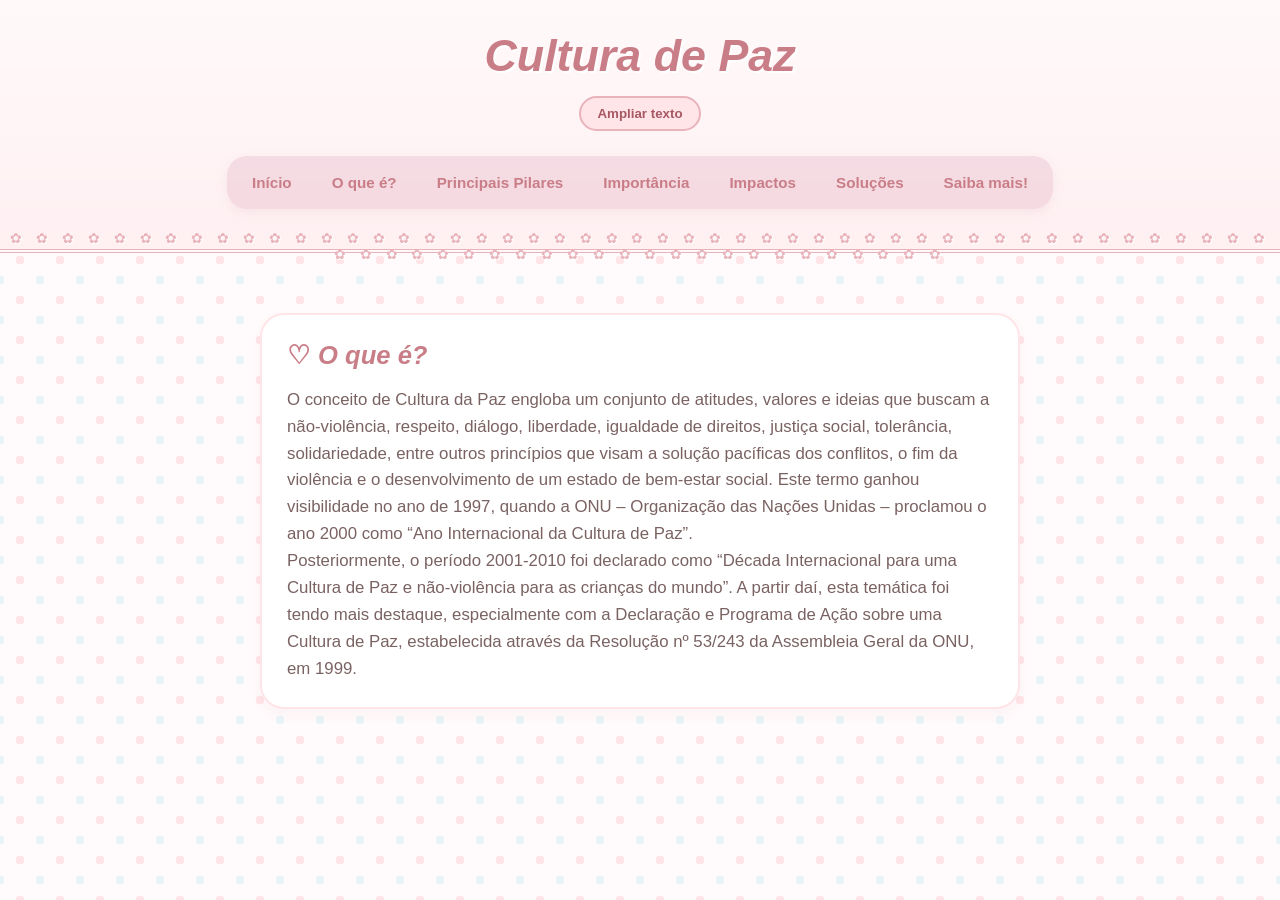
<file: pagina1.html>
<!DOCTYPE html>
<html lang="pt-BR">
<head>
  <meta charset="UTF-8">
  <meta name="viewport" content="width=device-width, initial-scale=1.0">
  <title>Paz em Pauta</title>
  <link rel="stylesheet" href="style.css">
  <script src="script.js" defer></script>
</head>
<body>
    
  <!-- Cabeçalho !-->

  <header>
    
      <h1><i>Cultura de Paz</i></h1>
    
      <!-- Botão de Acessibilidade !-->

      <div class="acessibilidade-container">
          <button type="button" id="botao-fonte" aria-pressed="false">Ampliar texto</button>
      </div>

      <!-- Menu de Navegação !-->

      <nav>
          <ul>
              <li><a href="index.html">Início</a></li>

              <li><a href="pagina1.html">O que é?</a></li>
              <li><a href="pagina2.html">Principais Pilares</a></li>
              <li><a href="pagina3.html">Importância</a></li>
              <li><a href="pagina4.html">Impactos</a></li>
              <li><a href="pagina5.html">Soluções</a></li>
              <li><a href="pagina6.html">Saiba mais!</a></li>
          </ul>
      </nav>
  </header>

  <article>

       <!-- O que é !-->

    <section id="o-que-e">
          <h3><i>O que é?</i></h3>
          <p>O conceito de Cultura da Paz engloba um conjunto de atitudes, valores e ideias que buscam a não-violência, respeito, diálogo, liberdade, igualdade de direitos, justiça social, tolerância, solidariedade, entre outros princípios que visam a solução pacíficas dos conflitos, o fim da violência e o desenvolvimento de um estado de bem-estar social.
Este termo ganhou visibilidade no ano de 1997, quando a ONU – Organização das Nações Unidas – proclamou o ano 2000 como “Ano Internacional da Cultura de Paz”. <br> Posteriormente, o período 2001-2010 foi declarado como “Década Internacional para uma Cultura de Paz e não-violência para as crianças do mundo”. A partir daí, esta temática foi tendo mais destaque, especialmente com a Declaração e Programa de Ação sobre uma Cultura de Paz, estabelecida através da Resolução nº 53/243 da Assembleia Geral da ONU, em 1999.</p>
          
      </section>

</article>

</body>
</html>
</file>
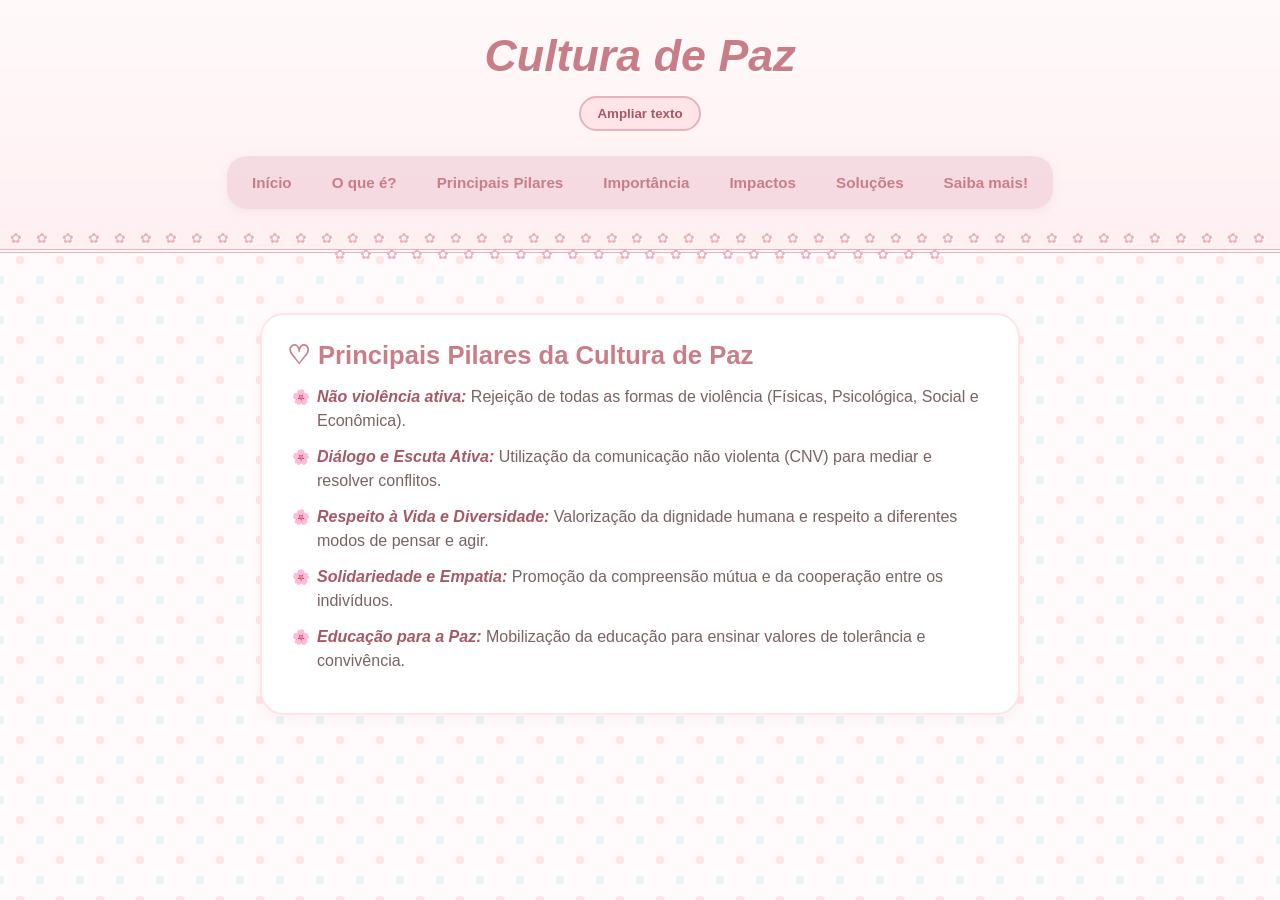
<file: pagina2.html>
<!DOCTYPE html>
<html lang="pt-BR">
<head>
  <meta charset="UTF-8">
  <meta name="viewport" content="width=device-width, initial-scale=1.0">
  <title>Paz em Pauta</title>
  <link rel="stylesheet" href="style.css">
  <script src="script.js" defer></script>
</head>
<body>
    
  <!-- Cabeçalho !-->

  <header>
    
      <h1><i>Cultura de Paz</i></h1>
    
      <!-- Botão de Acessibilidade !-->

      <div class="acessibilidade-container">
          <button type="button" id="botao-fonte" aria-pressed="false">Ampliar texto</button>
      </div>

      <!-- Menu de Navegação !-->

      <nav>
          <ul>
              <li><a href="index.html">Início</a></li>

              <li><a href="pagina1.html">O que é?</a></li>
              <li><a href="pagina2.html">Principais Pilares</a></li>
              <li><a href="pagina3.html">Importância</a></li>
              <li><a href="pagina4.html">Impactos</a></li>
              <li><a href="pagina5.html">Soluções</a></li>
              <li><a href="pagina6.html">Saiba mais!</a></li>
          </ul>
      </nav>
  </header>

  <article>

       <!-- Pilares !-->

       <section id="pilares">

          <h3>Principais Pilares da Cultura de Paz</h3>
          <ul>
              <li><b><i>Não violência ativa:</i></b> Rejeição de todas as formas de violência (Físicas, Psicológica, Social e Econômica).</li>
              <li><b><i>Diálogo e Escuta Ativa:</i></b> Utilização da comunicação não violenta (CNV) para mediar e resolver conflitos.</li>
              <li><b><i>Respeito à Vida e Diversidade:</i></b> Valorização da dignidade humana e respeito a diferentes modos de pensar e agir.</li>
              <li><b><i>Solidariedade e Empatia:</i></b> Promoção da compreensão mútua e da cooperação entre os indivíduos.</li>
              <li><b><i>Educação para a Paz:</i></b> Mobilização da educação para ensinar valores de tolerância e convivência.</li>
          </ul>

      </section>

</article>

</body>
</html>
</file>
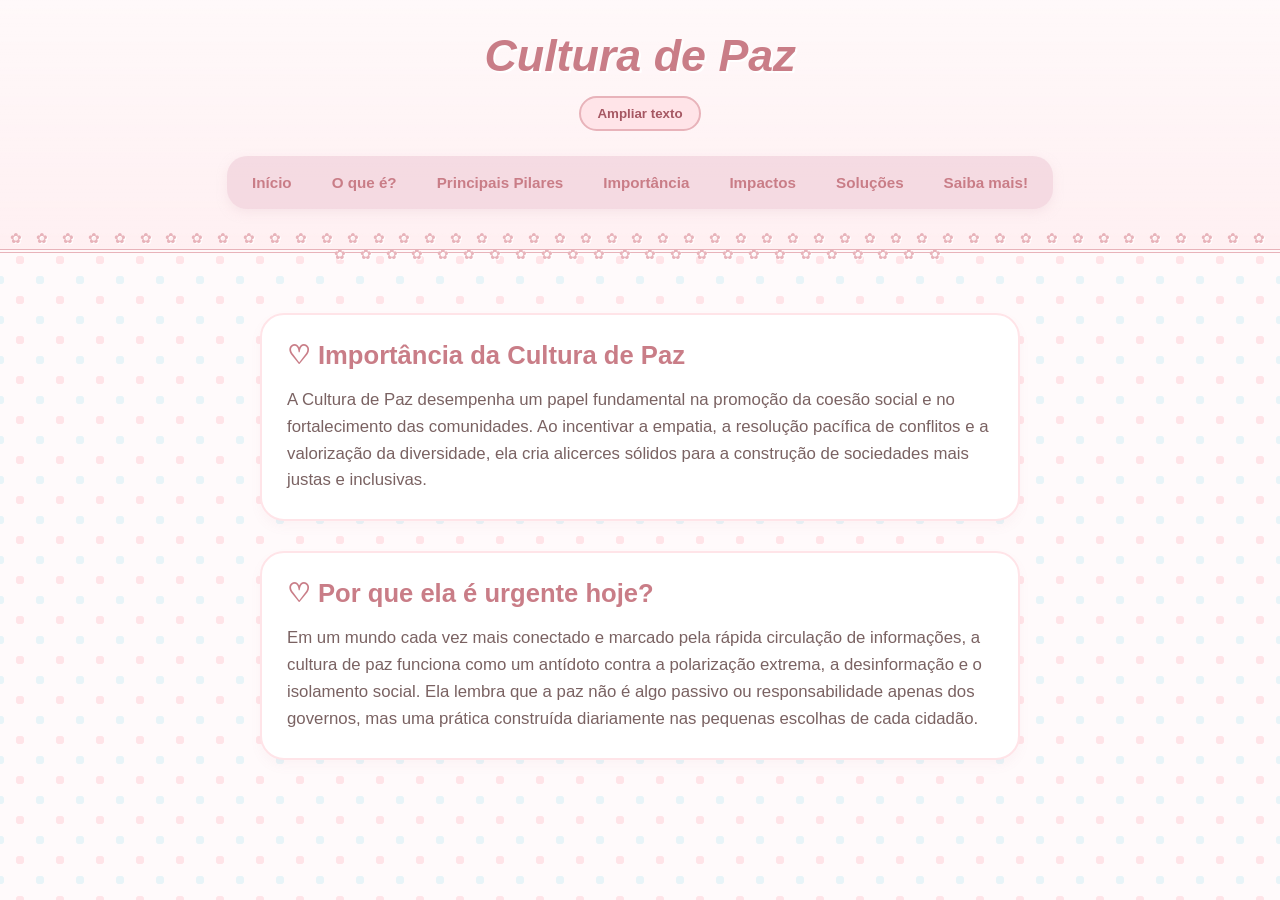
<file: pagina3.html>
<!DOCTYPE html>
<html lang="pt-BR">
<head>
  <meta charset="UTF-8">
  <meta name="viewport" content="width=device-width, initial-scale=1.0">
  <title>Paz em Pauta</title>
  <link rel="stylesheet" href="style.css">
  <script src="script.js" defer></script>
</head>
<body>
    
  <!-- Cabeçalho !-->

  <header>
    
      <h1><i>Cultura de Paz</i></h1>
    
      <!-- Botão de Acessibilidade !-->

      <div class="acessibilidade-container">
          <button type="button" id="botao-fonte" aria-pressed="false">Ampliar texto</button>
      </div>

      <!-- Menu de Navegação !-->

      <nav>
          <ul>
              <li><a href="index.html">Início</a></li>

              <li><a href="pagina1.html">O que é?</a></li>
              <li><a href="pagina2.html">Principais Pilares</a></li>
              <li><a href="pagina3.html">Importância</a></li>
              <li><a href="pagina4.html">Impactos</a></li>
              <li><a href="pagina5.html">Soluções</a></li>
              <li><a href="pagina6.html">Saiba mais!</a></li>
          </ul>
      </nav>

  </header>

  <article>

  <!-- Importância !-->

  <section id="importancia">

      <h3>Importância da Cultura de Paz</h3>
      <p>A Cultura de Paz desempenha um papel fundamental na promoção da coesão social e no fortalecimento das comunidades. Ao incentivar a empatia, a resolução pacífica de conflitos e a valorização da diversidade, ela cria alicerces sólidos para a construção de sociedades mais justas e inclusivas.</p>
  
    </section>

     <section id="importancia">

      <h3>Por que ela é urgente hoje?</h3>
      <p>Em um mundo cada vez mais conectado e marcado pela rápida circulação de informações, a cultura de paz funciona como um antídoto contra a polarização extrema, a desinformação e o isolamento social. Ela lembra que a paz não é algo passivo ou responsabilidade apenas dos governos, mas uma prática construída diariamente nas pequenas escolhas de cada cidadão.</p>
  
    </section>

  </article>

</body>
</html>
</file>
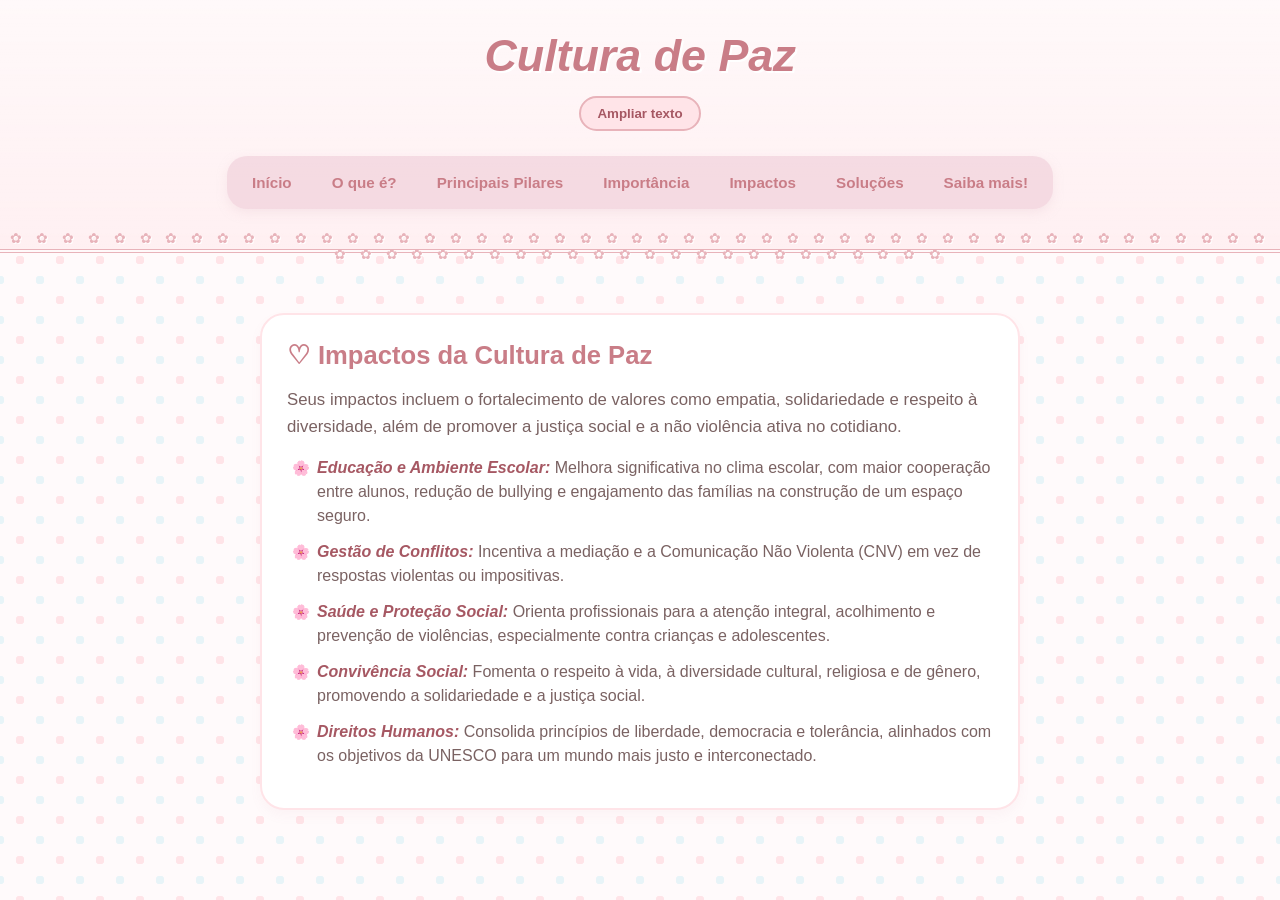
<file: pagina4.html>
<!DOCTYPE html>
<html lang="pt-BR">
<head>
  <meta charset="UTF-8">
  <meta name="viewport" content="width=device-width, initial-scale=1.0">
  <title>Paz em Pauta</title>
  <link rel="stylesheet" href="style.css">
  <script src="script.js" defer></script>
</head>
<body>
    
  <!-- Cabeçalho !-->

  <header>
    
      <h1><i>Cultura de Paz</i></h1>
    
      <!-- Botão de Acessibilidade !-->

      <div class="acessibilidade-container">
          <button type="button" id="botao-fonte" aria-pressed="false">Ampliar texto</button>
      </div>

      <!-- Menu de Navegação !-->

      <nav>
          <ul>
              <li><a href="index.html">Início</a></li>

              <li><a href="pagina1.html">O que é?</a></li>
              <li><a href="pagina2.html">Principais Pilares</a></li>
              <li><a href="pagina3.html">Importância</a></li>
              <li><a href="pagina4.html">Impactos</a></li>
              <li><a href="pagina5.html">Soluções</a></li>
              <li><a href="pagina6.html">Saiba mais!</a></li>
          </ul>
      </nav>
  </header>

  <article>

<!--  Impactos !-->

       <section id="impactos">
          <h3>Impactos da Cultura de Paz</h3>
          <p>Seus impactos incluem o fortalecimento de valores como empatia, solidariedade e respeito à diversidade, além de promover a justiça social e a não violência ativa no cotidiano.</p>
          <ul>
              <li><b><i>Educação e Ambiente Escolar:</i></b> Melhora significativa no clima escolar, com maior cooperação entre alunos, redução de bullying e engajamento das famílias na construção de um espaço seguro.</li>
              <li><b><i>Gestão de Conflitos:</i></b> Incentiva a mediação e a Comunicação Não Violenta (CNV) em vez de respostas violentas ou impositivas.</li>
              <li><b><i>Saúde e Proteção Social:</i></b> Orienta profissionais para a atenção integral, acolhimento e prevenção de violências, especialmente contra crianças e adolescentes.</li>
              <li><b><i>Convivência Social:</i></b> Fomenta o respeito à vida, à diversidade cultural, religiosa e de gênero, promovendo a solidariedade e a justiça social.</li>
              <li><b><i>Direitos Humanos:</i></b> Consolida princípios de liberdade, democracia e tolerância, alinhados com os objetivos da UNESCO para um mundo mais justo e interconectado.</li>
          </ul>
      </section>

  </article>

</body>
</html>
</file>
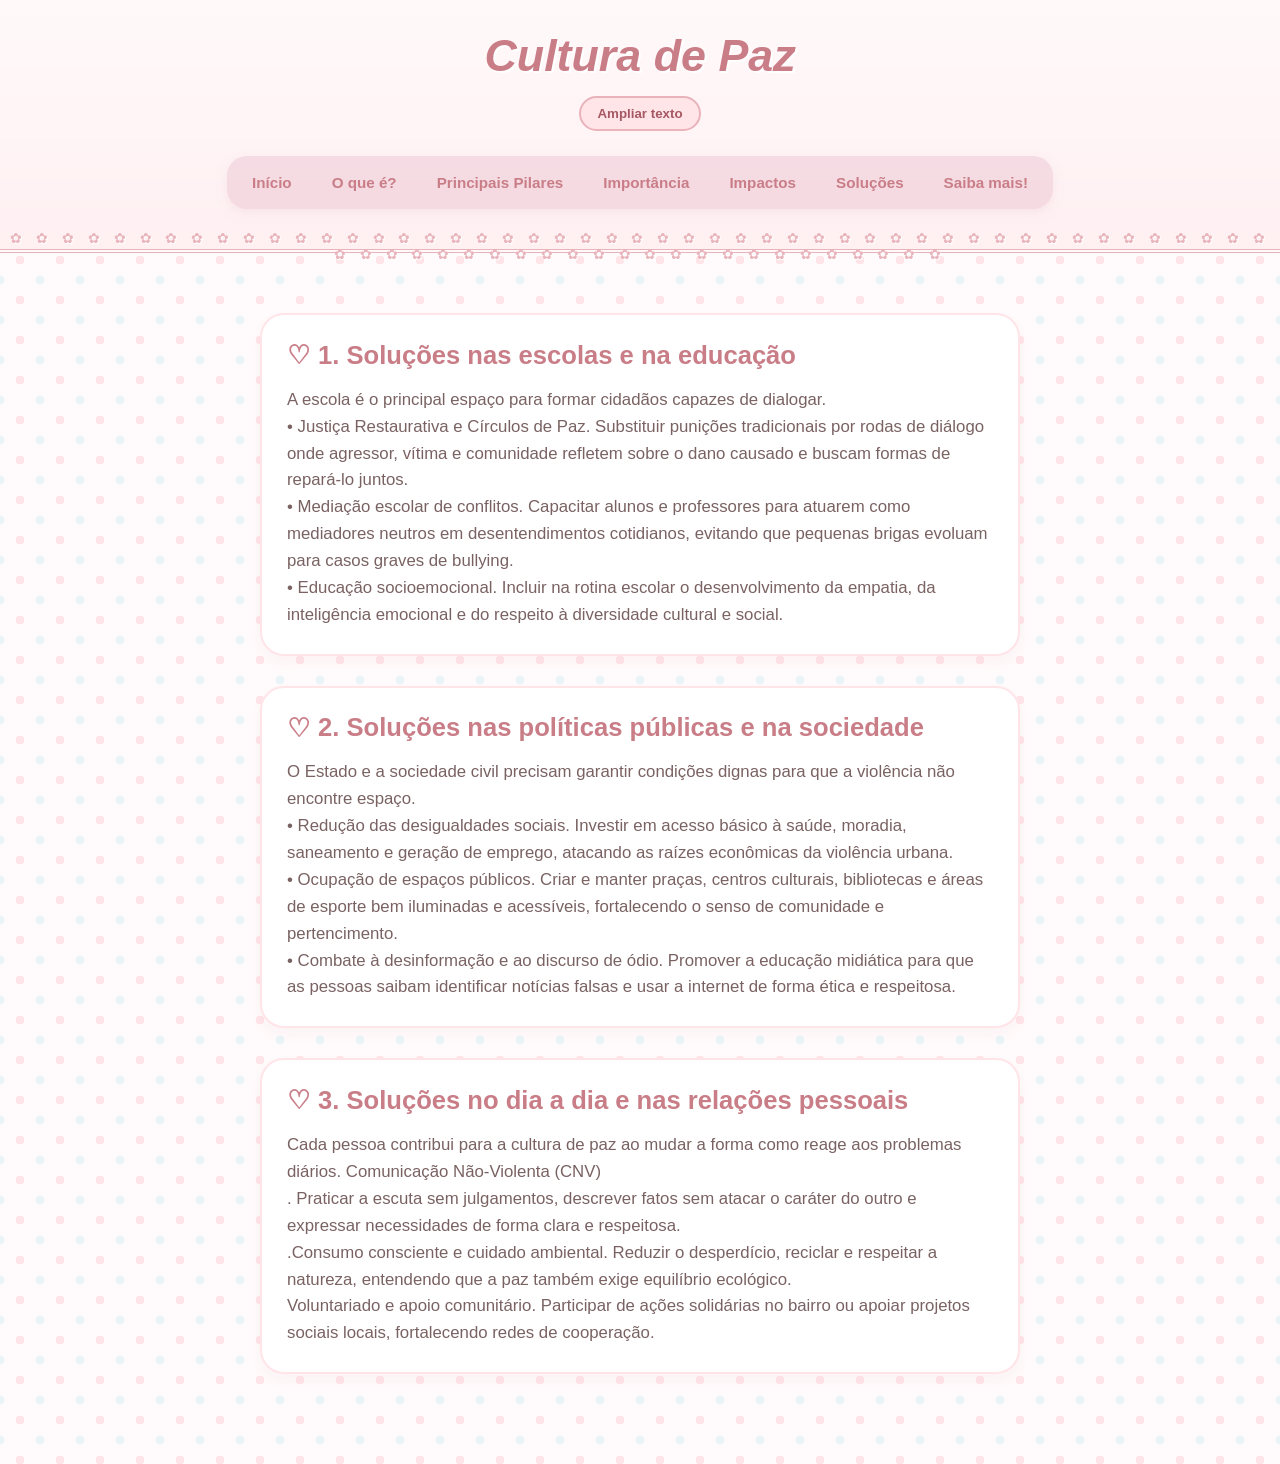
<file: pagina5.html>
<!DOCTYPE html>
<html lang="pt-BR">
<head>
  <meta charset="UTF-8">
  <meta name="viewport" content="width=device-width, initial-scale=1.0">
  <title>Paz em Pauta</title>
  <link rel="stylesheet" href="style.css">
  <script src="script.js" defer></script>
</head>
<body>
    
  <!-- Cabeçalho !-->

  <header>
    
      <h1><i>Cultura de Paz</i></h1>
    
      <!-- Botão de Acessibilidade !-->

      <div class="acessibilidade-container">
          <button type="button" id="botao-fonte" aria-pressed="false">Ampliar texto</button>
      </div>

      <!-- Menu de Navegação !-->

      <nav>
          <ul>
              <li><a href="index.html">Início</a></li>

              <li><a href="pagina1.html">O que é?</a></li>
              <li><a href="pagina2.html">Principais Pilares</a></li>
              <li><a href="pagina3.html">Importância</a></li>
              <li><a href="pagina4.html">Impactos</a></li>
              <li><a href="pagina5.html">Soluções</a></li>
              <li><a href="pagina6.html">Saiba mais!</a></li>
          </ul>
      </nav>
  </header>

  <article>

<!--  Soluções !-->

       <section id="solucoes">
          <h4>1. Soluções nas escolas e na educação </h4>
         <p>A escola é o principal espaço para formar cidadãos capazes de dialogar. <br>
            • Justiça Restaurativa e Círculos de Paz. Substituir punições tradicionais por rodas de diálogo onde agressor, vítima e comunidade refletem sobre o dano causado e buscam formas de repará-lo juntos. <br>
            • Mediação escolar de conflitos. Capacitar alunos e professores para atuarem como mediadores neutros em desentendimentos cotidianos, evitando que pequenas brigas evoluam para casos graves de bullying. <br>
            • Educação socioemocional. Incluir na rotina escolar o desenvolvimento da empatia, da inteligência emocional e do respeito à diversidade cultural e social. <br></p>
      </section>

        <section id="solucoes">
          <h4>2. Soluções nas políticas públicas e na sociedade </h4>
         <p>O Estado e a sociedade civil precisam garantir condições dignas para que a violência não encontre espaço. <br>
            • Redução das desigualdades sociais. Investir em acesso básico à saúde, moradia, saneamento e geração de emprego, atacando as raízes econômicas da violência urbana. <br>
            • Ocupação de espaços públicos. Criar e manter praças, centros culturais, bibliotecas e áreas de esporte bem iluminadas e acessíveis, fortalecendo o senso de comunidade e pertencimento. <br>
            • Combate à desinformação e ao discurso de ódio. Promover a educação midiática para que as pessoas saibam identificar notícias falsas e usar a internet de forma ética e respeitosa. <br>

      </section>

       <section id="solucoes">
          <h4>3. Soluções no dia a dia e nas relações pessoais</h4>
         <p>Cada pessoa contribui para a cultura de paz ao mudar a forma como reage aos problemas diários.
Comunicação Não-Violenta (CNV) <br>
. Praticar a escuta sem julgamentos, descrever fatos sem atacar o caráter do outro e expressar necessidades de forma clara e respeitosa. <br>
.Consumo consciente e cuidado ambiental. Reduzir o desperdício, reciclar e respeitar a natureza, entendendo que a paz também exige equilíbrio ecológico. <br>
Voluntariado e apoio comunitário. Participar de ações solidárias no bairro ou apoiar projetos sociais locais, fortalecendo redes de cooperação. <br>


      </section>

  </article>

</body>
</html>
</file>
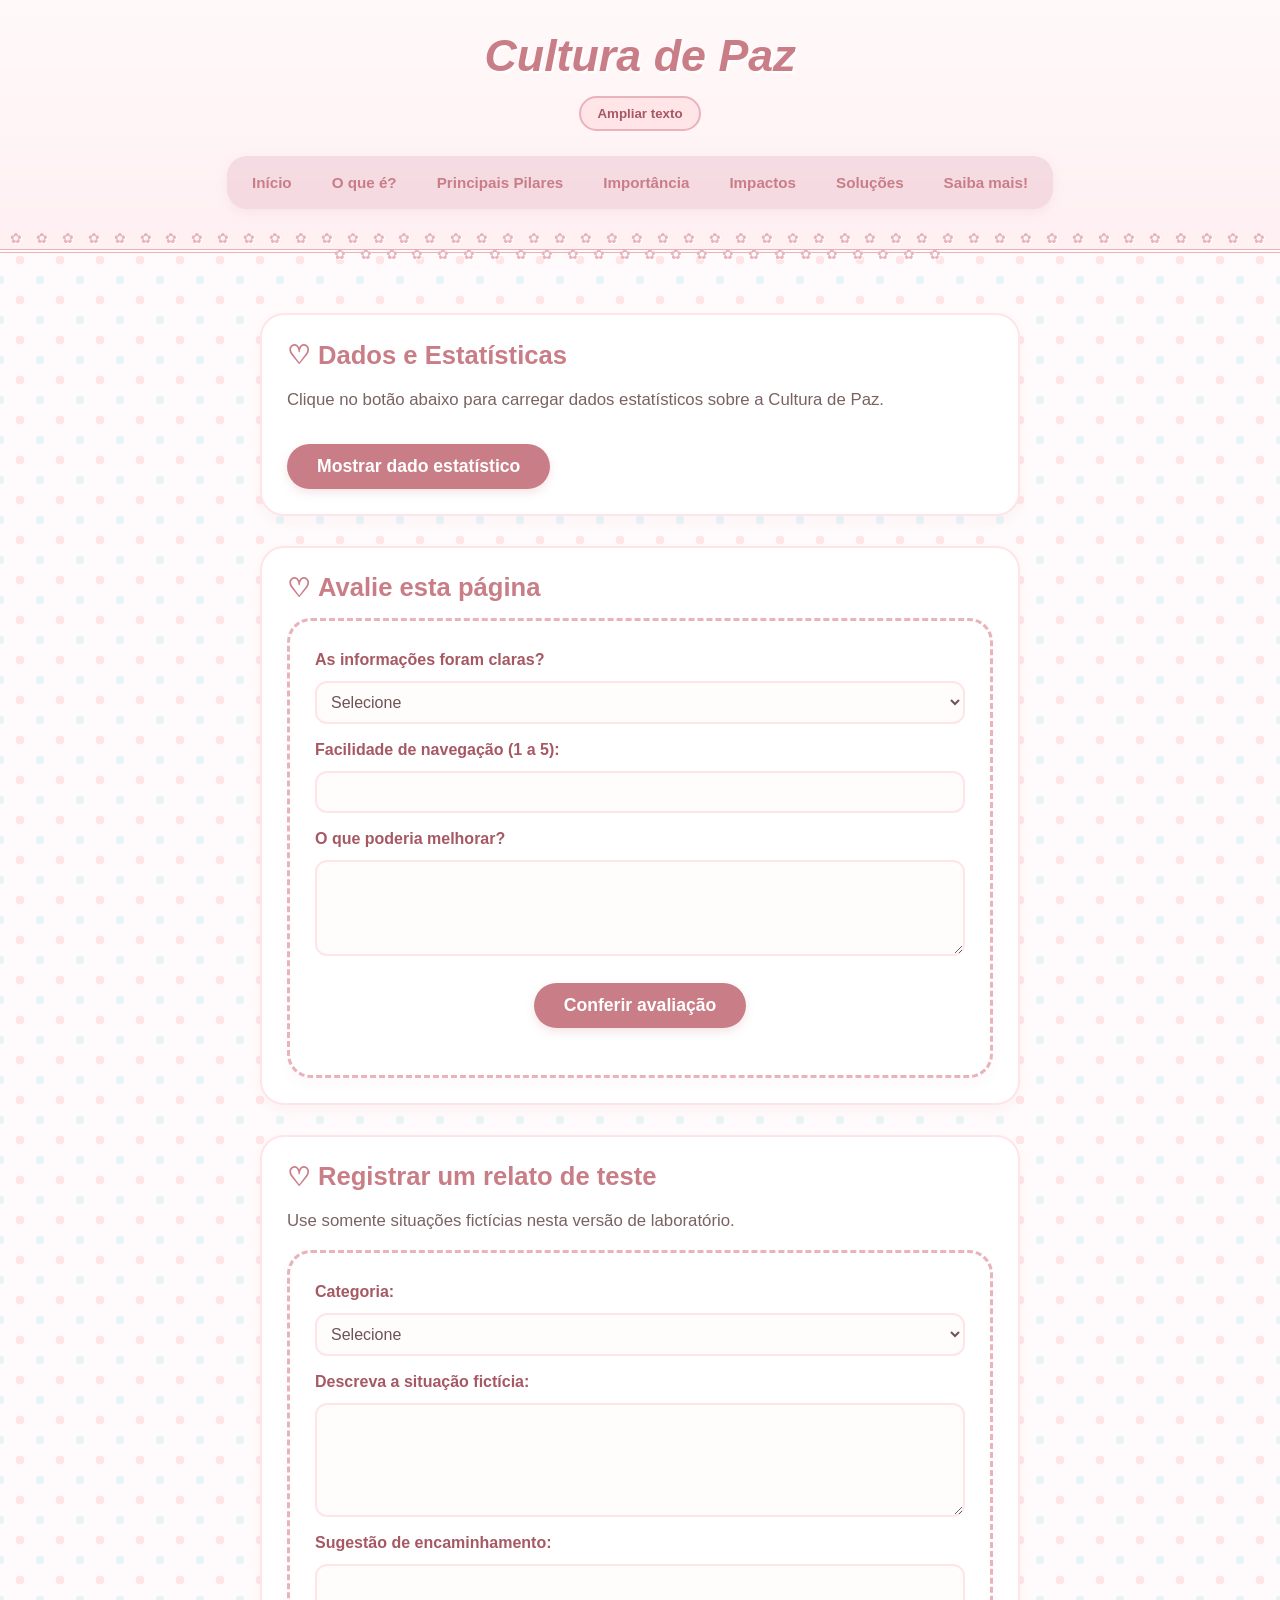
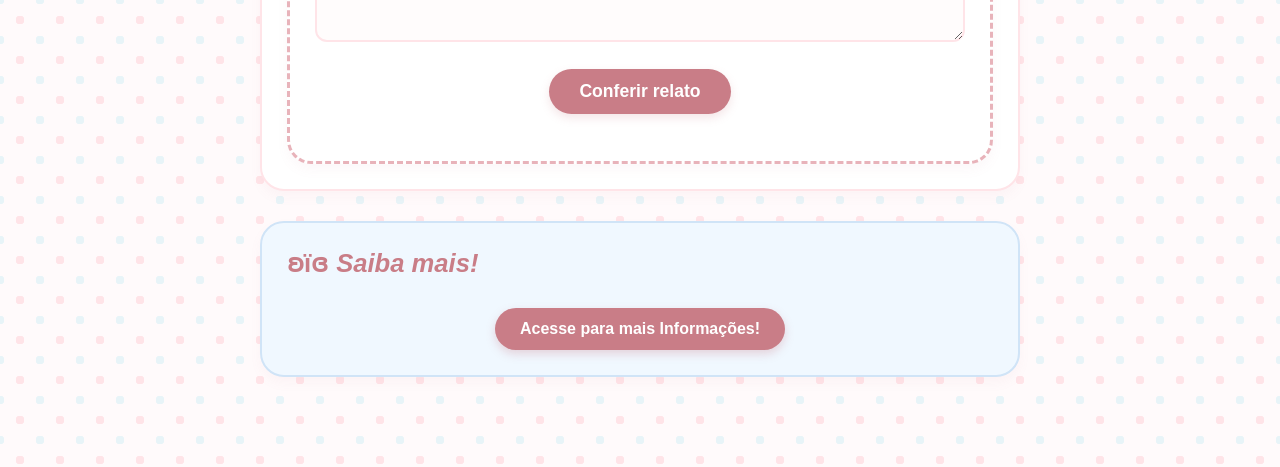
<file: pagina6.html>
<!DOCTYPE html>
<html lang="pt-BR">
<head>
 <meta charset="UTF-8">
 <meta name="viewport" content="width=device-width, initial-scale=1.0">
 <title>Paz em Pauta</title>
 <link rel="stylesheet" href="style.css">
 <script src="script.js" defer></script>
</head>
<body>
 


 <!-- Cabeçalho !-->


 <header>


     <h1><i>Cultura de Paz</i></h1>




     <!-- Botão de Acessibilidade !-->




     <div class="acessibilidade-container">
         <button type="button" id="botao-fonte" aria-pressed="false">Ampliar texto</button>
     </div>


     <!-- Menu de Navegação !-->


     <nav>
         <ul>
             <li><a href="index.html">Início</a></li>


             <li><a href="pagina1.html">O que é?</a></li>
             <li><a href="pagina2.html">Principais Pilares</a></li>
             <li><a href="pagina3.html">Importância</a></li>
             <li><a href="pagina4.html">Impactos</a></li>
             <li><a href="pagina5.html">Soluções</a></li>
             <li><a href="pagina6.html">Saiba mais!</a></li>
         </ul>
     </nav>
 </header>


 <article>




       <!-- Dados Quantitativos !-->


       <section id="dados-quantitativos" aria-labelledby="titulo-dados">
         <h3 id="titulo-dados">Dados e Estatísticas</h3>
         <p id="dado-destaque">Clique no botão abaixo para carregar dados estatísticos sobre a Cultura de Paz.</p>
         <button type="button" id="mostrar-dado">Mostrar dado estatístico</button>
     </section>




     <!-- Secção 7: Formulário de Avaliação da Página !-->


     <section aria-labelledby="titulo-avaliacao">


         <h3 id="titulo-avaliacao">Avalie esta página</h3>
       <form id="titulo-avaliacao" action="https://formspree.io/f/xrpqgekp" method="POST">
             <label for="clareza">As informações foram claras?</label>
             <select id="clareza" name="clareza" required>
                 <option value="">Selecione</option>
                 <option value="sim">Sim</option>
                 <option value="parcialmente">Parcialmente</option>
                 <option value="nao">Não</option>
             </select>


             <label for="nota">Facilidade de navegação (1 a 5):</label>
             <input id="nota" name="nota" type="number" min="1" max="5" required>


             <label for="sugestao">O que poderia melhorar?</label>
             <textarea id="sugestao" name="sugestao" rows="4" maxlength="500"></textarea>


             <button type="submit">Conferir avaliação</button>
             <p id="resultado-avaliacao" role="status" aria-live="polite"></p>
         </form>


     </section>




     <!-- Formulário de Relato Anónimo !-->


     <section aria-labelledby="titulo-relato">


         <h3 id="titulo-relato">Registrar um relato de teste</h3>
         <p>Use somente situações fictícias nesta versão de laboratório.</p>
         <form id="titulo-relato" action="https://formspree.io/f/xrpqgekp" method="POST">


             <label for="categoria">Categoria:</label>
             <select id="categoria" name="categoria" required>
                 <option value="">Selecione</option>
                 <option value="convivencia">Convivência</option>
                 <option value="ambiente-digital">Ambiente digital</option>
             </select>


             <label for="descricao">Descreva a situação fictícia:</label>
             <textarea id="descricao" name="descricao" rows="5" maxlength="1000" required></textarea>


             <label for="sugestao-relato">Sugestão de encaminhamento:</label>
             <textarea id="sugestao-relato" name="sugestao" rows="3" maxlength="500"></textarea>


             <button type="submit">Conferir relato</button>
             <p id="resultado-relato" role="status" aria-live="polite"></p>
         </form>
     </section>




     <!-- Saiba mais !-->


     <section id="saiba-mais">


         <h4><i>Saiba mais!</i></h4>
         <a href="https://www.ufrgs.br/das/wp-content/uploads/2022/04/Cartilha-Cultura-de-PAZ-Versao-Final-Revisada-e-Ajustada-06.04.2022.pdf" target="_blank" rel="noopener noreferrer">Acesse para mais Informações!</a>
   
       </section>


 </article>


</body>
</html>
</file>
<file: style.css>
* {
  box-sizing: border-box;
}


body.fonte-ampliada {
  font-size: 1.5rem;
}


body.fonte-ampliada * {
 font-size: inherit !important;
}


body.fonte-ampliada h1,
body.fonte-ampliada .titulo-central {
 font-size: 1.3em !important;
}


body {
  font-family: 'Quicksand', sans-serif;
  background-color: #fffafb;
  background-image: radial-gradient(#ffe4e8 15%, transparent 16%), radial-gradient(#e8f4f8 15%, transparent 16%);
  background-size: 40px 40px;
  background-position: 0 0, 20px 20px;
  color: #6e5454;
  margin: 0;
  padding: 0;
}


/* acessibilidade */

button:focus-visible, input:focus-visible, select:focus-visible, textarea:focus-visible, a:focus-visible {
  outline: 3px solid #c97d87;
  outline-offset: 3px;
}


/* Cabeçalho (Header) e Menu de Navegação (Nav)*/

header {
  background-color: #fff0f2;
  background-image: linear-gradient(to bottom, rgba(255,255,255,0.6), transparent);
  text-align: center;
  padding: 30px 20px 40px 20px;
  border-bottom: 4px double #e8b3ba;
  position: relative;
}


header::after {
  content: "  ✿  ✿  ✿  ✿  ✿  ✿  ✿  ✿  ✿  ✿  ✿  ✿  ✿  ✿  ✿  ✿  ✿  ✿  ✿  ✿  ✿  ✿  ✿  ✿  ✿  ✿  ✿  ✿  ✿  ✿  ✿  ✿  ✿  ✿  ✿  ✿  ✿  ✿  ✿  ✿  ✿  ✿  ✿  ✿  ✿  ✿  ✿  ✿  ✿  ✿  ✿  ✿  ✿  ✿  ✿  ✿  ✿  ✿  ✿  ✿  ✿  ✿  ✿  ✿  ✿  ✿  ✿  ✿  ✿  ✿  ✿  ✿  ✿";
  position: absolute;
  bottom: -13px;
  left: 0;
  width: 100%;
  color: #e8b3ba;
  font-size: 14px;
  letter-spacing: 5px;
  text-shadow: 1px 1px #fff;
  text-align: center;
}


header h1 {
  font-family: 'Fredoka', sans-serif;
  color: #c97d87;
  font-size: 2.8rem;
  margin: 0 0 15px 0;
  text-shadow: 2px 2px 0px #ffffff;
}


.acessibilidade-container {
  margin-bottom: 15px;
}


#botao-fonte {
  background-color: #ffe4e8;
  color: #a65863;
  border: 2px solid #e8b3ba;
  padding: 8px 16px;
  border-radius: 20px;
  font-weight: 700;
  cursor: pointer;
  transition: all 0.2s ease;
  width: auto;
}


#botao-fonte:hover {
  background-color: #e8b3ba;
  color: #ffffff;
}


nav {
  background-color: rgba(236, 195, 209, 0.5);
  padding: 10px;
  border-radius: 20px;
  display: inline-block;
  box-shadow: 0 4px 10px rgba(242, 218, 224, 0.5);
  margin-top: 10px;
}


nav ul {
  list-style: none;
  padding: 0;
  margin: 0;
  display: flex;
  flex-wrap: wrap;
  justify-content: center;
  gap: 10px;
}


nav a {
  color: #c97d87;
  text-decoration: none;
  font-weight: 700;
  font-size: 0.95rem;
  padding: 8px 15px;
  border-radius: 15px;
  transition: all 0.3s ease;
  position: relative;
  display: inline-block;
}


nav a:hover {
  background-color: #fff0f2;
  color: #a65863;
  transform: scale(1.05);
}


nav a:hover::before {
  content: "♥";
  position: absolute;
  top: -8px;
  left: 45%;
  font-size: 12px;
  color: #a65863;
}


/*Articles & Sections */

article {
  max-width: 800px;
  margin: 40px auto;
  padding: 20px;
}


section {
  background: #ffffff;
  border: 2px solid #ffe4e8;
  border-radius: 24px;
  padding: 25px;
  margin-bottom: 30px;
  box-shadow: 0 6px 12px rgba(201, 125, 135, 0.05);
  transition: transform 0.2s ease;
}


section:hover {
  transform: translateY(-2px);
  border-color: #e8b3ba;
}


section h3, section h4 {
  font-family: 'Fredoka', sans-serif;
  color: #c97d87;
  font-size: 1.6rem;
  margin-top: 0;
  margin-bottom: 15px;
  display: flex;
  align-items: center;
  gap: 8px;
}


section h3::before, section h4::before {
  content: "♡";
}


section p {
  font-size: 1.05rem;
  line-height: 1.6;
  color: #7a6262;
  margin-bottom: 15px;
}


section p:last-child {
  margin-bottom: 0;
}


/* Listas com Flores */

section ul {
  list-style: none;
  padding-left: 5px;
  margin: 15px 0;
}


section li {
  position: relative;
  padding-left: 25px;
  margin-bottom: 12px;
  font-size: 1rem;
  line-height: 1.5;
  color: #7a6262;
}


section li::before {
  content: "🌸";
  position: absolute;
  left: 0;
  top: 2px;
  font-size: 0.9rem;
}


section li b, section li strong {
  color: #a65863;
}


/* Título e Foto */

.hero-simples {
  min-height: calc(100vh - 350px);
  display: flex;
  flex-direction: column;
  justify-content: center;
  align-items: center;
  padding: 60px 20px;
  text-align: center;
}


.titulo-central {
  font-family: 'Fredoka', sans-serif;
  font-size: 4.5rem;
  color: #c97d87;
  margin-bottom: 40px;
  text-shadow: 3px 3px 0px #ffffff;
  font-weight: 800;
}


.container-foto-ilustrativa {
  width: 100%;
  max-width: 450px;
  height: 400px;
  background: #ffffff;
  border: 3px dashed #e8b3ba;
  border-radius: 24px;
  box-shadow: 0 8px 16px rgba(201, 125, 135, 0.08);
  position: relative;
  overflow: hidden;
  display: flex;
  justify-content: center;
  align-items: center;
}


.foto-ilustrativa {
  width: 100%;
  height: 100%;
  object-fit: cover;
  display: block;
}


.legenda-foto {
  position: absolute;
  font-family: 'Quicksand', sans-serif;
  font-weight: 700;
  color: #e8b3ba;
  background-color: rgba(255, 255, 255, 0.9);
  padding: 10px 20px;
  border-radius: 12px;
  pointer-events: none;
}


/* Formulários e Interatividade*/

form {
  display: flex;
  flex-direction: column;
  gap: 12px;
  background: #ffffff;
  border: 3px dashed #e8b3ba;
  border-radius: 24px;
  padding: 25px;
  margin-top: 15px;
  box-shadow: 0 6px 12px rgba(201, 125, 135, 0.05);
}


label {
  font-weight: 700;
  color: #a65863;
  margin-top: 5px;
  text-align: left;
}


input, select, textarea {
  font-family: 'Quicksand', sans-serif;
  font-size: 1rem;
  width: 100%;
  border: 2px solid #ffe4e8;
  border-radius: 12px;
  padding: 10px;
  background-color: #fffcfc;
  color: #6e5454;
  transition: border-color 0.3s, background-color 0.3s;
}


input:focus, select:focus, textarea:focus {
  border-color: #d0e4f7;
  background-color: #ffffff;
  outline: none;
}


textarea {
  resize: vertical;
}


/* Botões de Envio para mostrar Dados */

form button, #mostrar-dado {
  background-color: #c97d87;
  color: white;
  border: none;
  font-family: 'Fredoka', sans-serif;
  font-size: 1.1rem;
  font-weight: 600;
  padding: 12px 30px;
  border-radius: 50px;
  cursor: pointer;
  transition: all 0.3s ease;
  margin-top: 15px;
  width: auto;
  align-self: center;
  box-shadow: 0 4px 10px rgba(201, 125, 135, 0.2);
}


form button:hover, #mostrar-dado:hover {
  background-color: #a65863;
  transform: scale(1.03);
  box-shadow: 0 6px 15px rgba(201, 125, 135, 0.3);
}


form p[role="status"] {
  font-weight: 700;
  margin-top: 10px;
  color: #388e3c;
  text-align: center;
}


/* Saiba Mais */

#saiba-mais {
  text-align: center;
  background-color: #f0f8ff;
  border-color: #d0e4f7;
}


#saiba-mais h4::before {
  content: "ʚїɞ";
}


#saiba-mais a {
  display: inline-block;
  background-color: #c97d87;
  color: #ffffff;
  text-decoration: none;
  font-weight: 700;
  padding: 12px 25px;
  border-radius: 50px;
  margin-top: 15px;
  box-shadow: 0 4px 10px rgba(201, 125, 135, 0.3);
  transition: all 0.3s ease;
}


#saiba-mais a:hover {
  background-color: #a65863;
  transform: translateY(-2px);
  box-shadow: 0 6px 15px rgba(201, 125, 135, 0.4);
}


/* Rodapé (Footer) */

footer {
  background-color: #fff0f2;
  text-align: center;
  padding: 30px 20px;
  margin-top: 50px;
  border-top: 2px solid #ffe4e8;
  color: #a38588;
  font-size: 0.95rem;
}


footer p {
  margin: 5px 0;
}


footer p:first-child {
  font-family: 'Fredoka', sans-serif;
  color: #c97d87;
  font-size: 1.2rem;
}


/* Telas menores (Celulares) */

@media (max-width: 600px) {
  article {
      padding: 10px;
  }
  header h1 {
      font-size: 2.2rem;
  }
  .titulo-central {
      font-size: 2.8rem;
      margin-bottom: 25px;
  }
  .container-foto-ilustrativa {
      height: 250px;
  }
  nav ul {
      flex-direction: column;
  }
  nav a {
      display: block;
  }
}
</file>
